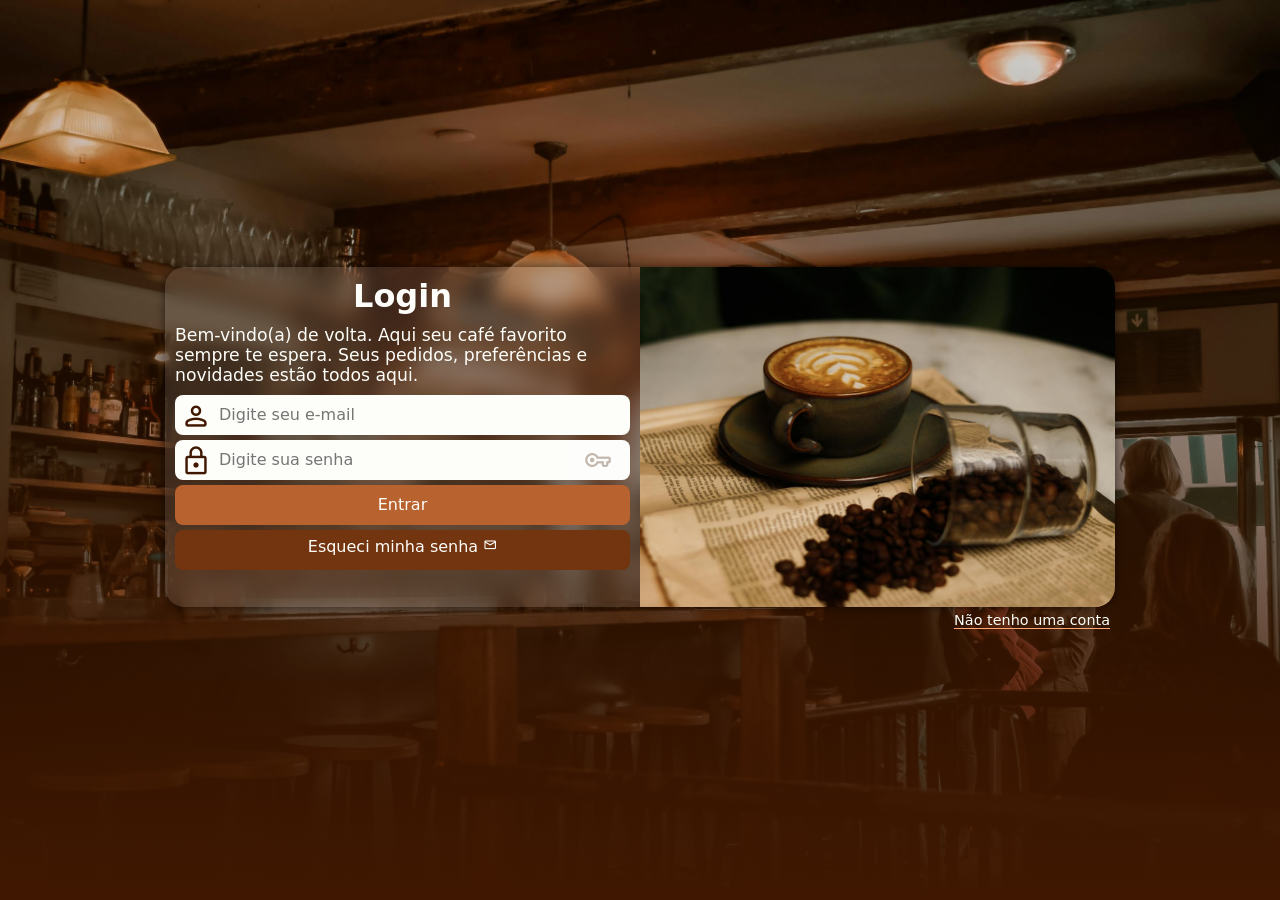
<file: index.html>
<!DOCTYPE html>
<html lang="pt-br">
<head>
    <meta charset="UTF-8">
    <meta name="viewport" content="width=device-width, initial-scale=1.0">
    <link rel="stylesheet" href="css/style.css">
    <link rel="stylesheet" href="css/media-query.css">
    <link rel="stylesheet" href="https://fonts.googleapis.com/css2?family=Material+Symbols+Rounded:opsz,wght,FILL,GRAD@20..48,100..700,0..1,-50..200" />
    <link rel="shortcut icon" href="img/coffee.ico" type="image/x-icon">
    <title>Login</title>
</head>
<body>
    <main>
        <section id="login">
            <div id="imagem">
                
            </div>
            <div id="formulario">
                <h1>Login</h1>
                <p>Bem-vindo(a) de volta. Aqui seu café favorito sempre te espera. Seus pedidos, preferências e novidades estão todos aqui.</p>
                <form action="login.js" method="post" autocomplete="on">
                    <div class="campo">
                        <span class="material-symbols-rounded" for="ilogin">person</span>
                        <input type="email" name="login" id="ilogin" placeholder="Digite seu e-mail" autocomplete="email" required maxlength="30">
                    </div>
                    <div class="campo">
                        <span id="lock" class="material-symbols-rounded" for="isenha">lock</span>
                        <input type="password" name="senha" id="isenha" placeholder="Digite sua senha" autocomplete="current-password" required minlength="8">
                        <button type="button" id="eye" class="material-symbols-rounded" onclick="verSenha()">vpn_key</button>
                    </div>
                    <input type="submit" value="Entrar">
                    <a href="esqueci.html" class="btn">Esqueci minha senha
                        <span class="material-symbols-rounded">mail</span>
                    </a>
                </form>
            </div>
        </section>
        <section id="scadastro">
            <a id="cadastro" href="html/cadastro.html">Não tenho uma conta</a>
        </section>
    </main>
    <script src="js/script.js" defer></script>
</body>
</html>
</file>
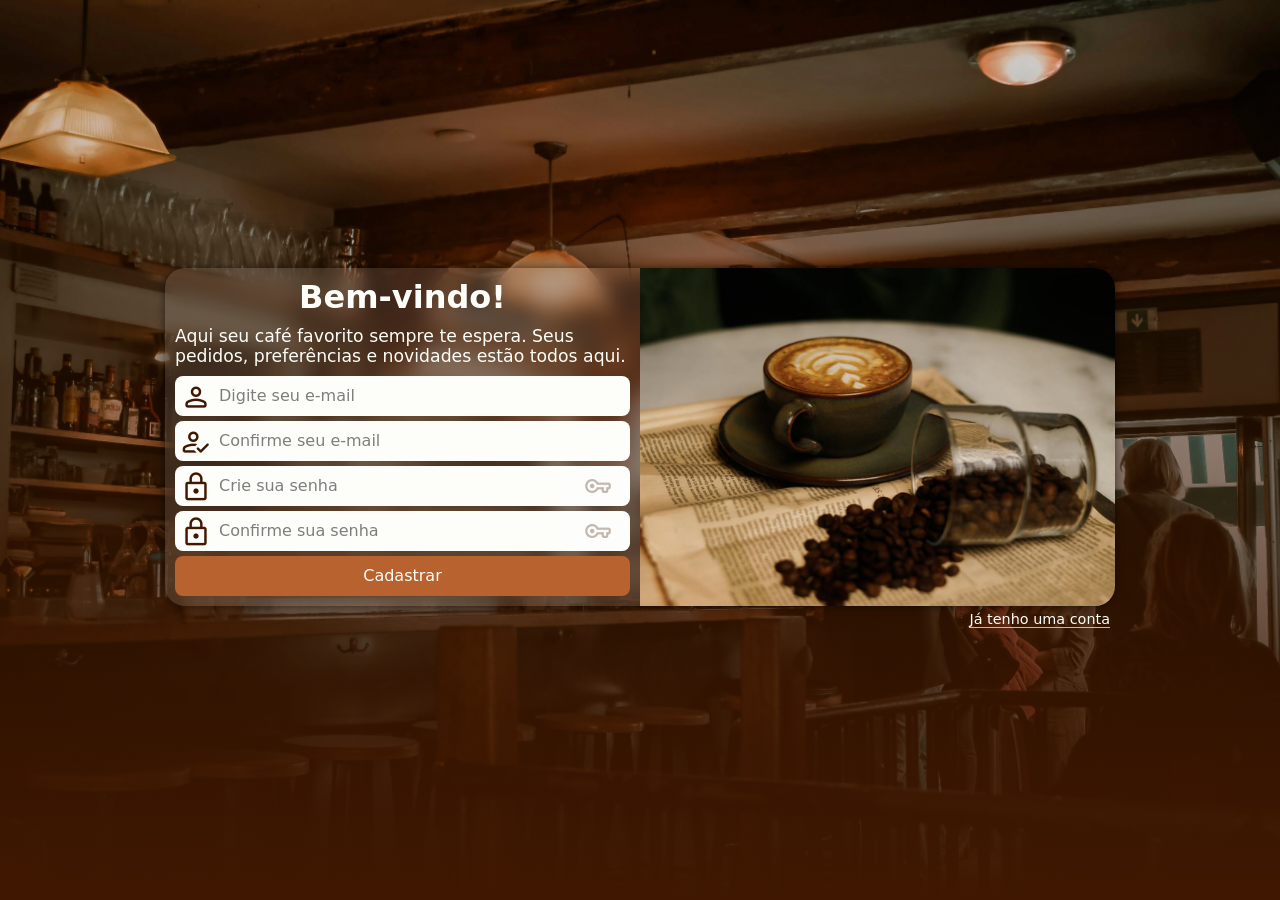
<file: html/cadastro.html>
<!DOCTYPE html>
<html lang="pt-br">
<head>
    <meta charset="UTF-8">
    <meta name="viewport" content="width=device-width, initial-scale=1.0">
    <link rel="stylesheet" href="../css/cadastro.css">
    <link rel="stylesheet" href="../css/media-cadastro.css">
    <link rel="stylesheet" href="https://fonts.googleapis.com/css2?family=Material+Symbols+Rounded:opsz,wght,FILL,GRAD@20..48,100..700,0..1,-50..200" />
    <link rel="shortcut icon" href="../img/coffee.ico" type="image/x-icon">
    <title>Cadastro</title>
</head>
<body>
    <main>
        <section id="login">
            <div id="imagem">
                
            </div>
            <div id="formulario">
                <h1>Bem-vindo!</h1>
                <p>Aqui seu café favorito sempre te espera. Seus pedidos, preferências e novidades estão todos aqui.</p>
                <form onsubmit="validar(event)" action="cadastro.js" method="post" autocomplete="on">
                    <div class="campo">
                        <span class="material-symbols-rounded" for="email1">person</span>
                        <input type="email" name="login" id="email1" placeholder="Digite seu e-mail" autocomplete="email" required maxlength="30">
                    </div>
                    <div class="campo">
                        <span class="material-symbols-rounded" for="email2">how_to_reg</span>
                        <input type="email" name="login" id="email2" placeholder="Confirme seu e-mail" autocomplete="email" required maxlength="30">
                    </div>
                    <div class="campo">
                        <span id="lock1" class="material-symbols-rounded" for="senha1">lock</span>
                        <input type="password" name="senha" id="senha1" placeholder="Crie sua senha" autocomplete="current-password" required minlength="8">
                        <button type="button" id="key1" class="material-symbols-rounded" onclick="verSenha1()">vpn_key</button>
                    </div>
                    <div class="campo">
                        <span id="lock2" class="material-symbols-rounded" for="senha2">lock</span>
                        <input type="password" name="senha" id="senha2" placeholder="Confirme sua senha" autocomplete="current-password" required minlength="8">
                        <button type="button" id="key2" class="material-symbols-rounded" onclick="verSenha2()">vpn_key</button>
                    </div>
                    <input type="submit" value="Cadastrar">
                </form>
            </div>
        </section>
        <section id="slogin">
            <a id="elogin" href="../index.html">Já tenho uma conta</a>
        </section>
    </main>
    <script src="../js/cadastro.js" defer></script>
</body>
</html>
</file>
<file: css/style.css>
@charset "UTF-8";

/*
Paleta de cores:
#140500
#FDFEF9
#F2D3AC
#401801
#733410
*/

*{
    font-family: system-ui, -apple-system, BlinkMacSystemFont, 'Segoe UI', Roboto, Oxygen, Ubuntu, Cantarell, 'Open Sans', 'Helvetica Neue', sans-serif;
    margin: 0;
    padding: 0;
    box-sizing: border-box;
}

html,body{
    background: linear-gradient(to top, #401801, transparent),url(../img/coffe-shop.jpg);
    background-size: cover;
    height: 100vh;
    width: 100vw;
}

main{
    height: 100vh;
    width: 100vw;
    display: flex;
    flex-flow: column nowrap;
    justify-content: center;
    align-items: center;
}

section#login{
    background-color: #fdfef91a;
    backdrop-filter: blur(10px);
    overflow: hidden;
    width: 290px;
    height: 503px;
    border-radius: 20px;
    box-shadow: 0px 0px 10px rgba(0, 0, 0, 0.562);
    transition: width .6s, height .3s;
    transition-timing-function: ease;
}

section#login>div#imagem{
    display: block;
    background: #401801 url(../img/coffe.jpg) no-repeat;
    background-size: cover;
    background-position: center center;
    height: 200px;
}

section#login>div#formulario{
    display: block;
    padding: 10px
}

form>div.campo{
    display: flex;
    width: 100%;
    height: 40px;
    border-radius: 8px;
    background-color: #fdfef9;
    margin: 5px 0px;
    overflow: hidden;
}

div.campo>span{
    color: #401801;
    font-size: 2em;
    width: 40px;
    padding: 5px;
    cursor: default;
}

div.campo>input{
    background-color: #fdfef9;
    font-size: 1em;
    width: calc(88% - 45px);
    height: 100%;
    border: 0;
    padding: 4px;
}

div.campo>input:focus{
    outline: none;
}

div#formulario>h1{
    color: #fdfef9;
    text-align: center;
    margin-bottom: 10px;
}

div#formulario>p{
    font-size: 0.8em;
    color: #fdfef9;
}

form>input[type=submit]{
    display: block;
    font-size: 1em;
    width: 100%;
    height: 40px;
    background-color:#b8622f ;
    color: #fdfef9;
    border: none;
    border-radius: 8px;
}

form>input[type=submit]:hover{
    background-color: #924d26 ;
    cursor: pointer;
}
form>a.btn{
    font-family: 1em;
    display: block;
    text-align: center;
    width: 100%;
    height: 40px;
    border-radius: 8px;
    background-color: #733410;
    color: #fdfef9;
    text-decoration: none;
    margin-top: 5px;
    padding-top: 7px;
}

form>a:hover{
    background-color:#401801;
    cursor: pointer;
}

form>a.btn>span{
    font-size: .9em;
}

section#scadastro{
    display: flex;
    justify-content: center;
    width: 290px;
    transition: 1s ease-in-out;
}

a#cadastro{
    color: #fdfef9;
    font-size: .9em;
    margin: 5px;
    text-decoration: none;
    border-bottom: 1px solid #ffa875;
}
a#cadastro:hover{
    opacity: 70%;
}

button#eye{
    opacity: 30%;
    color: #401801;
    background-color: white;
    border: none;
    padding: 0 18px;
    cursor: pointer;
    font-size: 28px;
}
</file>
<file: css/media-query.css>
@charset "UTF-8";

/* Typical Device Breakpoints
-----------------------------
Tela Pequena: Até 600px
Celular: 600px a 768px
Tablet: 768px a 992px
Desktop: 992px a 1200px
Tela Grande: Acima de 1200px
*/

@media screen and (min-width: 400px) and (max-width: 768px){

    section#login{
        width: 80vw;
    }
}

@media screen and (min-width: 768px) and (max-width: 992px){

    section#login{
        width: 80vw;
        height: 300px;
    }

    section#login>div#imagem{
        float: left;
        width: 40%;
        height: 100%;
    }

    section#login>div#formulario{
        float: right;
        width: 60%
    }

    section#scadastro{
        width: 80vw;
        justify-content: flex-end;
    }
}

@media screen and (min-width: 992px) {
    section#login{
        width: 950px;
        height: 340px;
    }

    section#login>div#imagem{
        float: right;
        width: 50%;
        height: 100%;
    }

    section#login>div#formulario{
    float: left;
    width: 50%
    }

    div#formulario>h1{
    font-size: 2em;
    }

    div#formulario>p{
        font-size: 1.08em;
        margin: 10px 0;
    }

    section#scadastro{
        width: 950px;
        justify-content: flex-end;
    }
}
</file>
<file: css/cadastro.css>
@charset "UTF-8";

/*
Paleta de cores:
#140500
#FDFEF9
#F2D3AC
#401801
#733410
*/

*{
    font-family: system-ui, -apple-system, BlinkMacSystemFont, 'Segoe UI', Roboto, Oxygen, Ubuntu, Cantarell, 'Open Sans', 'Helvetica Neue', sans-serif;
    margin: 0;
    padding: 0;
    box-sizing: border-box;
}

html,body{
    background: linear-gradient(to top, #401801, transparent),url(../img/coffe-shop.jpg);
    background-size: cover;
    height: 100vh;
    width: 100vw;
}

main{
    height: 100vh;
    width: 100vw;
    display: flex;
    flex-flow: column nowrap;
    justify-content: center;
    align-items: center;
}

section#login{
    background-color: #fdfef91a;
    backdrop-filter: blur(10px);
    overflow: hidden;
    width: 290px;
    height: fit-content;
    border-radius: 20px;
    box-shadow: 0px 0px 10px rgba(0, 0, 0, 0.562);
    transition: width .6s, height .3s;
    transition-timing-function: ease;
}

section#login>div#imagem{
    display: block;
    background: #401801 url(../img/coffe.jpg) no-repeat;
    background-size: cover;
    background-position: center center;
    height: 200px;
}

section#login>div#formulario{
    display: block;
    padding: 10px
}

form>div.campo{
    display: flex;
    width: 100%;
    height: 40px;
    border-radius: 8px;
    background-color: #fdfef9;
    margin: 5px 0px;
    overflow: hidden;
}

div.campo>span{
    color: #401801;
    font-size: 2em;
    width: 40px;
    padding: 5px;
    cursor: default;
}

div.campo>input{
    background-color: #fdfef9;
    font-size: 1em;
    width: calc(88% - 45px);
    height: 100%;
    border: 0;
    padding: 4px;
}

div.campo>input:focus{
    outline: none;
}

input::placeholder {
    color: inherit;
    opacity: 50%;
}

div#formulario>h1{
    color: #fdfef9;
    text-align: center;
    margin-bottom: 10px;
}

div#formulario>p{
    font-size: 0.8em;
    color: #fdfef9;
}

form>input[type=submit]{
    display: block;
    font-size: 1em;
    width: 100%;
    height: 40px;
    background-color:#b8622f ;
    color: #fdfef9;
    border: none;
    border-radius: 8px;
}

form>input[type=submit]:hover{
    background-color: #924d26 ;
    cursor: pointer;
}
form>a.btn{
    font-family: 1em;
    display: block;
    text-align: center;
    width: 100%;
    height: 40px;
    border-radius: 8px;
    background-color: #733410;
    color: #fdfef9;
    text-decoration: none;
    margin-top: 5px;
    padding-top: 7px;
}

form>a:hover{
    background-color:#401801;
    cursor: pointer;
}

form>a.btn>span{
    font-size: .9em;
}

section#slogin{
    display: flex;
    justify-content: center;
    width: 290px;
    transition: 1s ease-in-out;
}

a#elogin{
    color: #fdfef9;
    font-size: .9em;
    margin: 5px;
    text-decoration: none;
    border-bottom: 1px solid #ffa875;
}
a#elogin:hover{
    opacity: 70%;
}

button#key2,button#key1{
    opacity: 30%;
    color: #401801;
    background-color: white;
    border: none;
    padding: 0 18px;
    cursor: pointer;
    font-size: 28px;
}
</file>
<file: css/media-cadastro.css>
@charset "UTF-8";

/* Typical Device Breakpoints
-----------------------------
Tela Pequena: Até 600px
Celular: 600px a 768px
Tablet: 768px a 992px
Desktop: 992px a 1200px
Tela Grande: Acima de 1200px
*/

@media screen and (min-width: 400px) and (max-width: 768px){

    section#login{
        width: 80vw;
    }
}

@media screen and (min-width: 768px) and (max-width: 992px){

    section#login{
        width: 80vw;
    }

    section#login>div#imagem{
        float: left;
        width: 40%;
        height: 100%;
    }

    section#login>div#formulario{
        float: right;
        width: 60%
    }

    section#slogin{
        width: 80vw;
        justify-content: flex-end;
    }
}

@media screen and (min-width: 992px) {
    section#login{
        width: 950px;
    }

    section#login>div#imagem{
        float: right;
        width: 50%;
        height: 100%;
    }

    section#login>div#formulario{
    float: left;
    width: 50%
    }

    div#formulario>h1{
    font-size: 2em;
    }

    div#formulario>p{
        font-size: 1.08em;
        margin: 10px 0;
    }

    section#slogin{
        width: 950px;
        justify-content: flex-end;
    }
}
</file>
